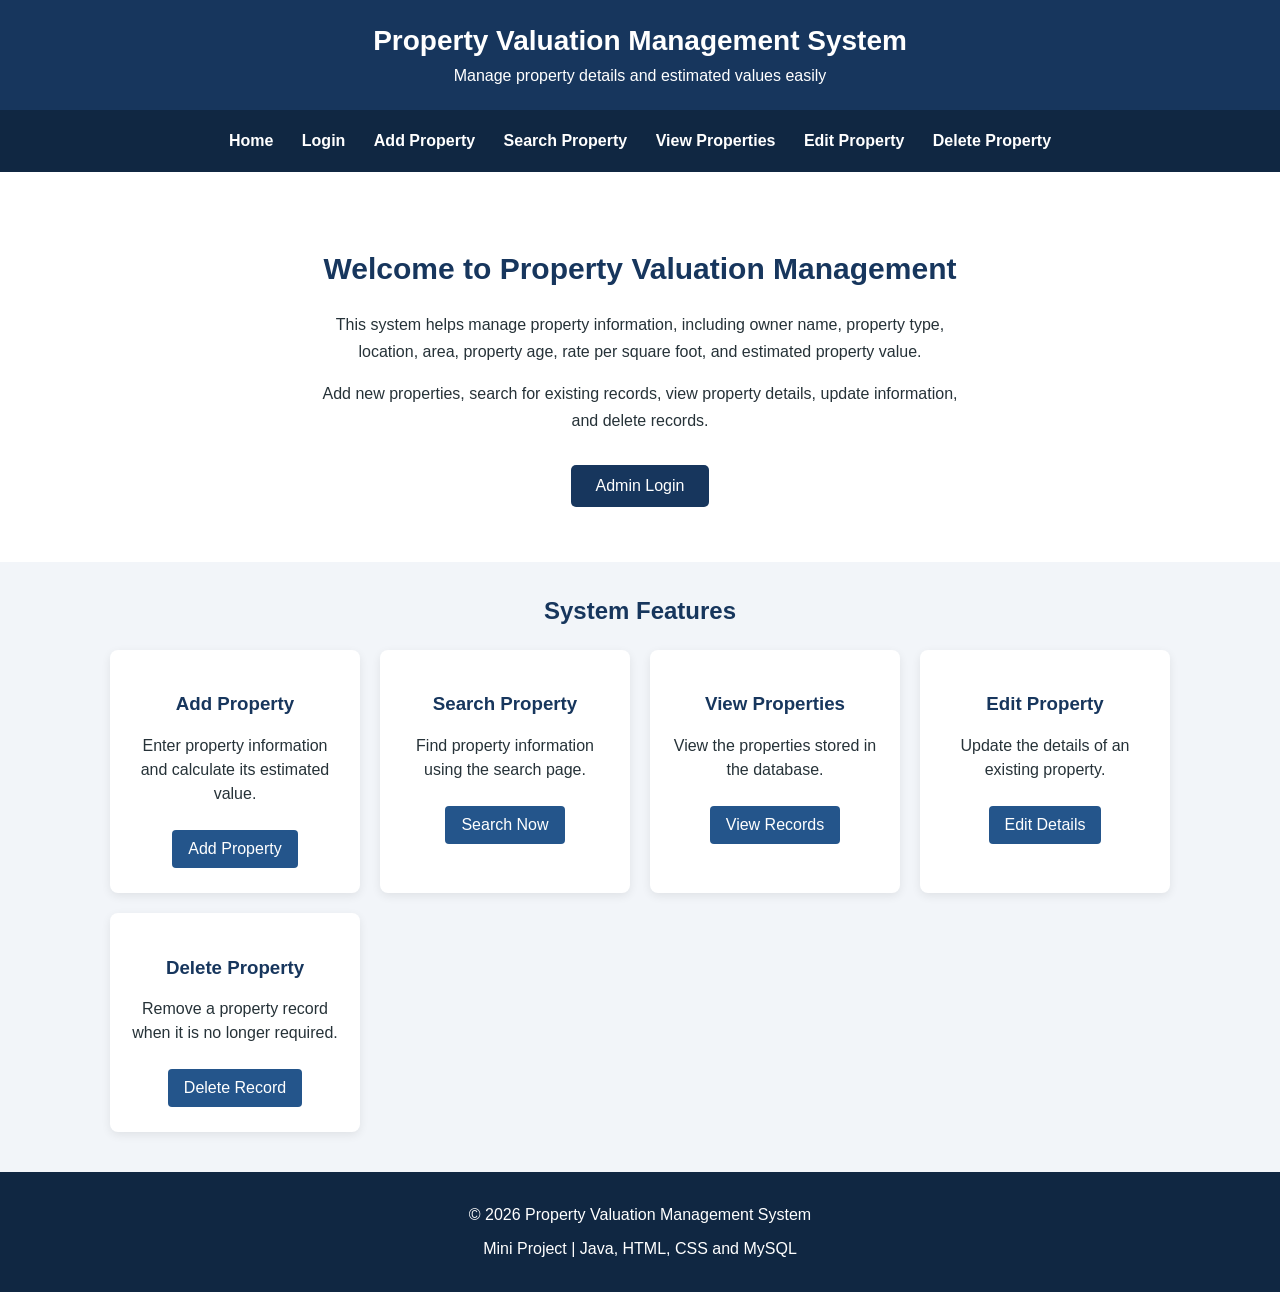
<file: index.html>
<!DOCTYPE html>
<html lang="en">
<head>
    <meta charset="UTF-8">
    <meta name="viewport" content="width=device-width, initial-scale=1.0">
    <title>Property Valuation Management System</title>
    <link rel="stylesheet" href="style.css">

    <style>
        * {
            box-sizing: border-box;
        }

        body {
            margin: 0;
            font-family: Arial, sans-serif;
            background: #f2f5f9;
            color: #263238;
        }

        header {
            background: #17365d;
            color: white;
            padding: 25px 15px;
            text-align: center;
        }

        header h1 {
            margin: 0 0 10px;
            font-size: 28px;
        }

        header p {
            margin: 0;
        }

        nav {
            background: #102742;
            padding: 14px;
            text-align: center;
        }

        nav a {
            color: white;
            text-decoration: none;
            margin: 8px 12px;
            display: inline-block;
            font-weight: bold;
        }

        nav a:hover {
            color: #ffd166;
        }

        .hero {
            text-align: center;
            padding: 55px 20px;
            background: white;
        }

        .hero h2 {
            color: #17365d;
            font-size: 30px;
        }

        .hero p {
            max-width: 650px;
            margin: 15px auto;
            line-height: 1.7;
        }

        .login-button {
            display: inline-block;
            background: #17365d;
            color: white;
            padding: 12px 25px;
            border-radius: 5px;
            text-decoration: none;
            margin-top: 15px;
        }

        .login-button:hover {
            background: #24558b;
        }

        .services {
            max-width: 1100px;
            margin: 35px auto;
            padding: 0 20px;
        }

        .services h2 {
            text-align: center;
            color: #17365d;
        }

        .cards {
            display: grid;
            grid-template-columns: repeat(auto-fit, minmax(220px, 1fr));
            gap: 20px;
            margin-top: 25px;
        }

        .card {
            background: white;
            padding: 25px 20px;
            border-radius: 8px;
            text-align: center;
            box-shadow: 0 3px 10px rgba(0, 0, 0, 0.08);
        }

        .card h3 {
            color: #17365d;
        }

        .card p {
            line-height: 1.5;
        }

        .card a {
            display: inline-block;
            background: #24558b;
            color: white;
            padding: 10px 16px;
            border-radius: 4px;
            text-decoration: none;
            margin-top: 8px;
        }

        .card a:hover {
            background: #17365d;
        }

        footer {
            background: #102742;
            color: white;
            text-align: center;
            padding: 18px;
            margin-top: 40px;
        }

        @media (max-width: 600px) {
            header h1 {
                font-size: 22px;
            }

            .hero h2 {
                font-size: 24px;
            }
        }
    </style>
</head>

<body>

    <header>
        <h1>Property Valuation Management System</h1>
        <p>Manage property details and estimated values easily</p>
    </header>

    <nav>
        <a href="/">Home</a>
        <a href="/login.html">Login</a>
        <a href="/addproperty.html">Add Property</a>
        <a href="/searchproperty.html">Search Property</a>
        <a href="/view-properties">View Properties</a>
        <a href="/editproperty.html">Edit Property</a>
        <a href="/deleteproperty.html">Delete Property</a>
    </nav>

    <section class="hero">
        <h2>Welcome to Property Valuation Management</h2>

        <p>
            This system helps manage property information, including
            owner name, property type, location, area, property age,
            rate per square foot, and estimated property value.
        </p>

        <p>
            Add new properties, search for existing records, view
            property details, update information, and delete records.
        </p>

        <a class="login-button" href="/login.html">Admin Login</a>
    </section>

    <section class="services">
        <h2>System Features</h2>

        <div class="cards">

            <div class="card">
                <h3>Add Property</h3>
                <p>Enter property information and calculate its estimated value.</p>
                <a href="/addproperty.html">Add Property</a>
            </div>

            <div class="card">
                <h3>Search Property</h3>
                <p>Find property information using the search page.</p>
                <a href="/searchproperty.html">Search Now</a>
            </div>

            <div class="card">
                <h3>View Properties</h3>
                <p>View the properties stored in the database.</p>
                <a href="/view-properties">View Records</a>
            </div>

            <div class="card">
                <h3>Edit Property</h3>
                <p>Update the details of an existing property.</p>
                <a href="/editproperty.html">Edit Details</a>
            </div>

            <div class="card">
                <h3>Delete Property</h3>
                <p>Remove a property record when it is no longer required.</p>
                <a href="/deleteproperty.html">Delete Record</a>
            </div>

        </div>
    </section>

    <footer>
        <p>&copy; 2026 Property Valuation Management System</p>
        <p>Mini Project | Java, HTML, CSS and MySQL</p>
    </footer>

</body>
</html>
</file>
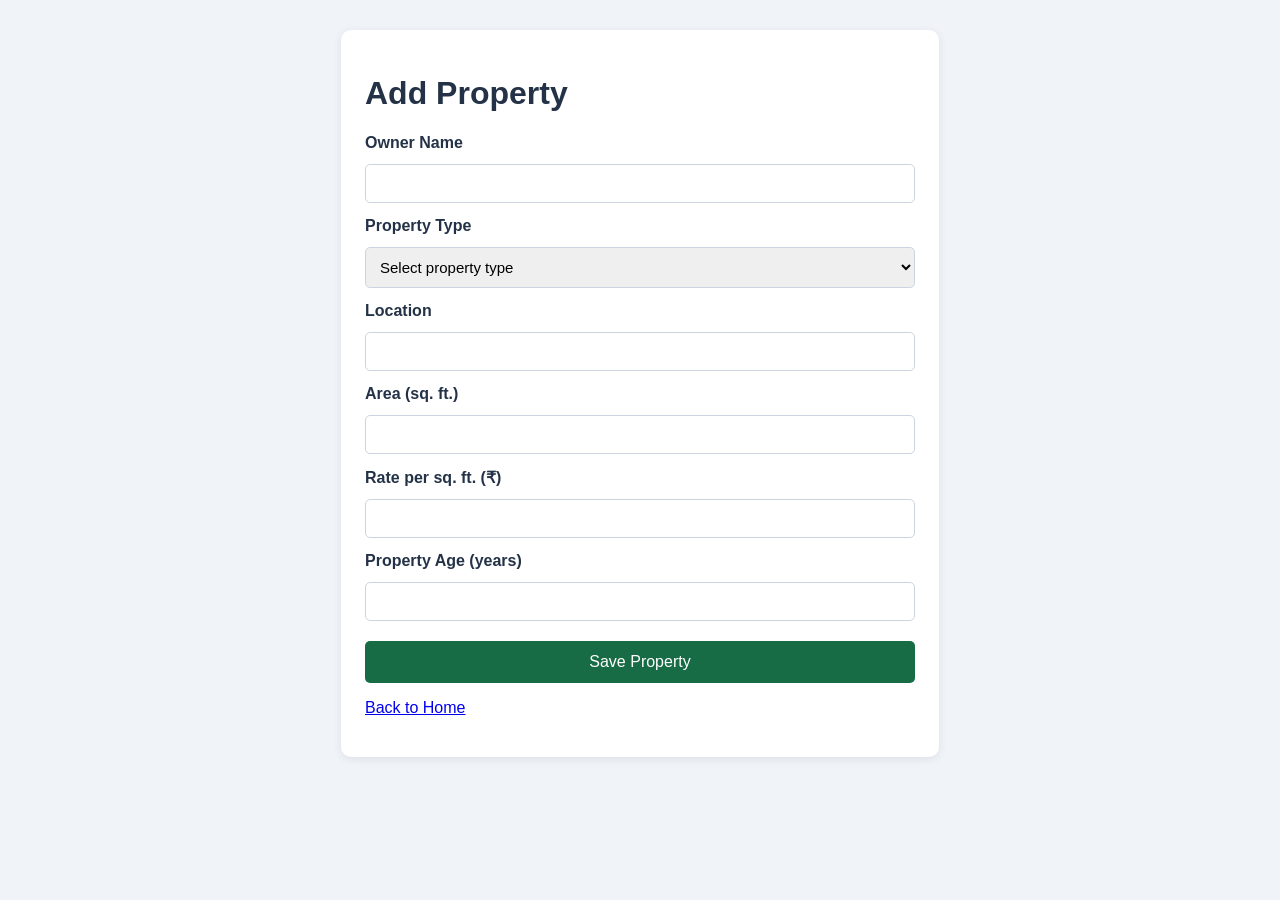
<file: addproperty.html>
<!DOCTYPE html>
<html lang="en">
<head>
    <meta charset="UTF-8">
    <meta name="viewport" content="width=device-width, initial-scale=1.0">
    <title>Add Property - Property Valuation System</title>
    <link rel="stylesheet" href="style.css">
    <style>
        .property-form {
            max-width: 550px;
            margin: 30px auto;
            padding: 24px;
            background: white;
            border-radius: 10px;
            box-shadow: 0 2px 10px #00000015;
        }

        .property-form label {
            display: block;
            margin-top: 14px;
            font-weight: bold;
        }

        .property-form input,
        .property-form select {
            box-sizing: border-box;
            width: 100%;
            padding: 10px;
            margin-top: 6px;
        }

        .property-form button {
            width: 100%;
            padding: 12px;
            margin-top: 20px;
            cursor: pointer;
        }

        #message {
            margin-top: 15px;
            overflow-wrap: anywhere;
        }
    </style>
</head>
<body>

    <main class="property-form">
        <h1>Add Property</h1>

        <form id="propertyForm">
            <label for="owner_name">Owner Name</label>
            <input id="owner_name" name="owner_name"
                   type="text" required maxlength="100">

            <label for="property_type">Property Type</label>
            <select id="property_type" name="property_type" required>
                <option value="">Select property type</option>
                <option value="Residential">Residential</option>
                <option value="Commercial">Commercial</option>
                <option value="Industrial">Industrial</option>
                <option value="Agricultural">Agricultural</option>
            </select>

            <label for="location">Location</label>
            <input id="location" name="location"
                   type="text" required maxlength="150">

            <label for="area">Area (sq. ft.)</label>
            <input id="area" name="area"
                   type="number" min="0.01" step="any" required>

            <label for="rate_per_sqft">Rate per sq. ft. (₹)</label>
            <input id="rate_per_sqft" name="rate_per_sqft"
                   type="number" min="0.01" step="any" required>

            <label for="property_age">Property Age (years)</label>
            <input id="property_age" name="property_age"
                   type="number" min="0" step="1" required>

            <button type="submit" id="saveButton">Save Property</button>
        </form>

        <p id="message" role="status" aria-live="polite"></p>

        <p><a href="index.html">Back to Home</a></p>
    </main>

    <script>
        const form = document.getElementById("propertyForm");
        const message = document.getElementById("message");
        const saveButton = document.getElementById("saveButton");

        form.addEventListener("submit", async function (event) {
            event.preventDefault();

            if (!form.reportValidity()) {
                return;
            }

            const area = Number(form.elements["area"].value);
            const rate = Number(form.elements["rate_per_sqft"].value);
            const age = Number(form.elements["property_age"].value);

            if (!Number.isFinite(area) || area <= 0 ||
                !Number.isFinite(rate) || rate <= 0 ||
                !Number.isInteger(age) || age < 0) {
                message.textContent =
                    "Enter a positive area and rate, and a non-negative whole-number age.";
                return;
            }

            saveButton.disabled = true;
            message.textContent = "Saving property...";

            try {
                const response = await fetch("/save-property", {
                    method: "POST",
                    headers: {
                        "Content-Type":
                            "application/x-www-form-urlencoded;charset=UTF-8"
                    },
                    body: new URLSearchParams(new FormData(form)).toString()
                });

                const result = await response.text();

                if (!response.ok) {
                    throw new Error(result || "Unable to save property.");
                }

                message.textContent = result;
                form.reset();

            } catch (error) {
                message.textContent =
                    "Could not save property: " + error.message;

            } finally {
                saveButton.disabled = false;
            }
        });
    </script>

</body>
</html>
</file>
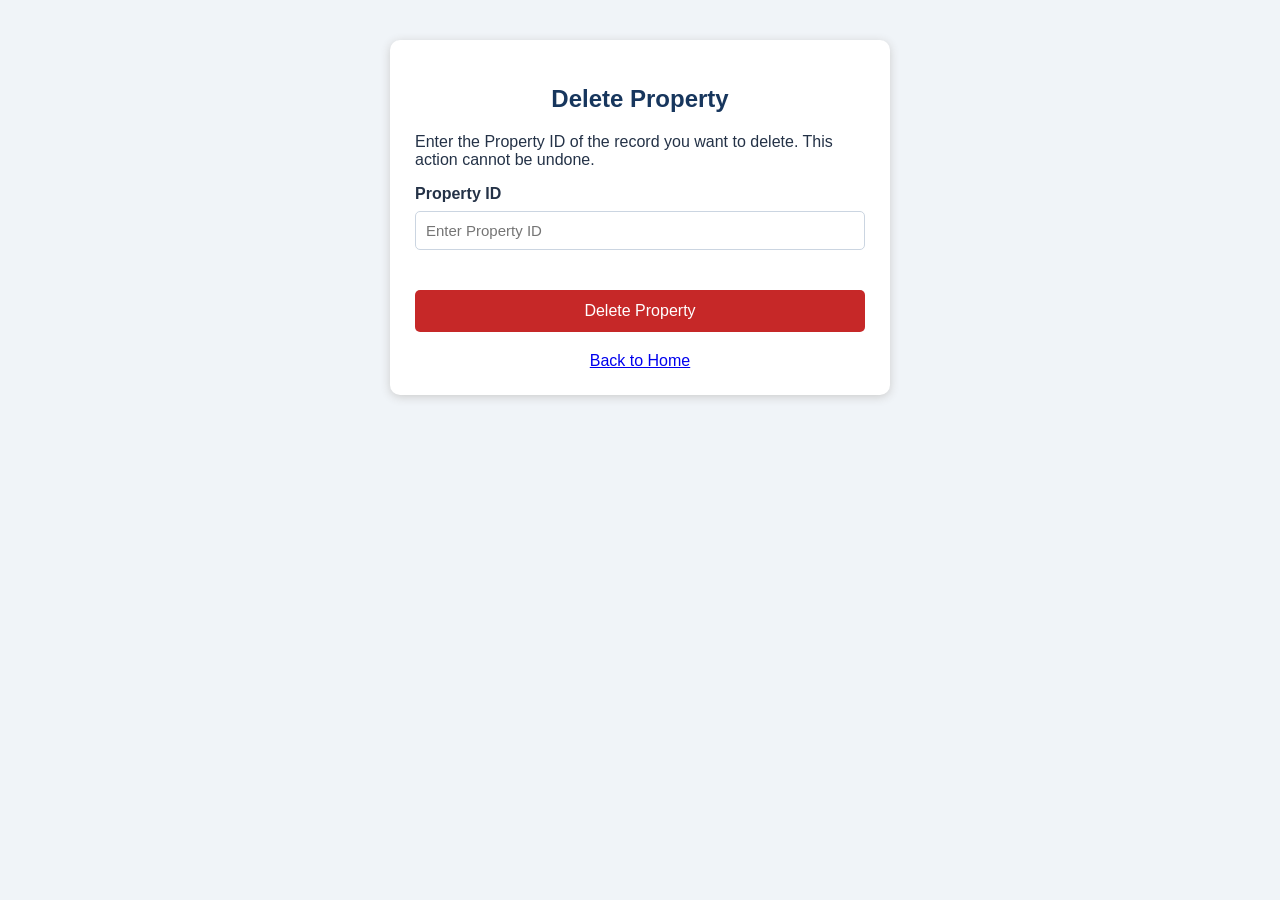
<file: deleteproperty.html>
<!DOCTYPE html>
<html lang="en">
<head>
    <meta charset="UTF-8">
    <meta name="viewport" content="width=device-width, initial-scale=1.0">

    <title>Delete Property</title>

    <link rel="stylesheet" href="style.css">

    <style>
        .delete-container {
            max-width: 450px;
            margin: 40px auto;
            padding: 25px;
            background: white;
            border-radius: 10px;
            box-shadow: 0 2px 10px #cccccc;
        }

        .delete-container h2 {
            text-align: center;
            margin-bottom: 20px;
        }

        .delete-container label {
            display: block;
            margin-bottom: 8px;
        }

        .delete-container input {
            width: 100%;
            padding: 10px;
            margin-bottom: 18px;
            box-sizing: border-box;
        }

        .delete-container button {
            width: 100%;
            padding: 12px;
            background: #c62828;
            color: white;
            border: none;
            border-radius: 5px;
            cursor: pointer;
        }

        #result {
            margin-top: 18px;
            text-align: center;
            overflow-wrap: anywhere;
        }

        .back-link {
            display: block;
            text-align: center;
            margin-top: 20px;
        }
    </style>
</head>

<body>

    <div class="delete-container">

        <h2>Delete Property</h2>

        <p>
            Enter the Property ID of the record you want to delete.
            This action cannot be undone.
        </p>

        <form id="deleteForm">

            <label for="property_id">Property ID</label>

            <input
                type="number"
                id="property_id"
                name="property_id"
                min="1"
                step="1"
                placeholder="Enter Property ID"
                required
            >

            <button type="submit">Delete Property</button>

        </form>

        <p id="result" role="status"></p>

        <a class="back-link" href="index.html">
            Back to Home
        </a>

    </div>

    <script>
        const form = document.getElementById("deleteForm");
        const result = document.getElementById("result");

        form.addEventListener("submit", async function(event) {
            event.preventDefault();

            const id = document.getElementById("property_id").value.trim();

            if (!/^[1-9]\d*$/.test(id)) {
                result.textContent = "Please enter a valid Property ID.";
                return;
            }

            const confirmed = confirm(
                "Are you sure you want to permanently delete Property ID "
                + id + "?"
            );

            if (!confirmed) {
                return;
            }

            result.textContent = "Deleting property...";

            try {
                const response = await fetch("/delete-property", {
                    method: "POST",
                    headers: {
                        "Content-Type":
                            "application/x-www-form-urlencoded;charset=UTF-8"
                    },
                    body: new URLSearchParams({
                        property_id: id
                    }).toString()
                });

                const message = await response.text();

                result.textContent = message;

                if (response.ok) {
                    form.reset();
                }

            } catch (error) {
                result.textContent =
                    "Unable to contact the server. Check that Java server is running.";
            }
        });
    </script>

</body>
</html>
</file>
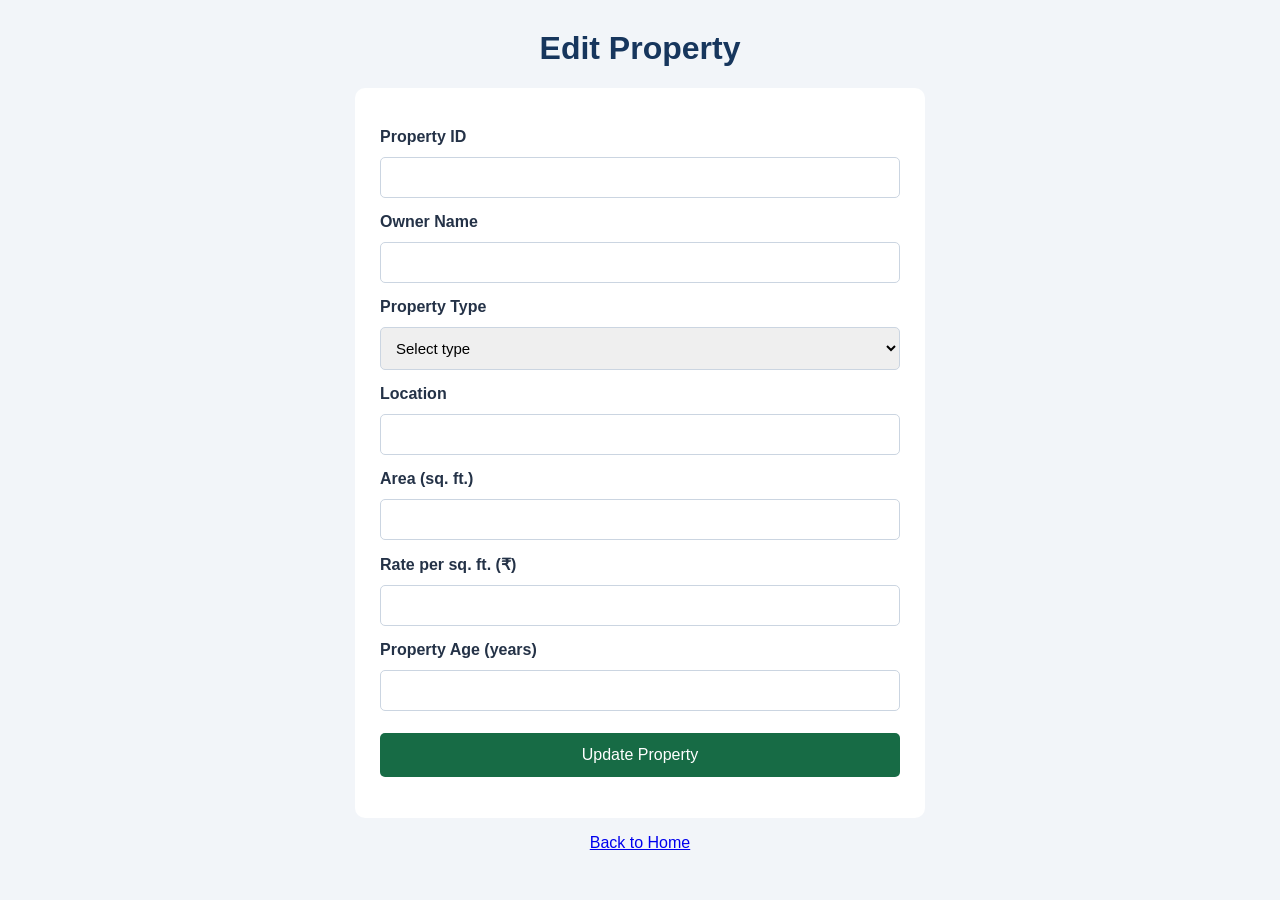
<file: editproperty.html>
<!DOCTYPE html>
<html lang="en">
<head>
    <meta charset="UTF-8">
    <meta name="viewport" content="width=device-width, initial-scale=1.0">
    <title>Edit Property</title>
    <link rel="stylesheet" href="style.css">
    <style>
        body { font-family: Arial, sans-serif; margin: 30px; background: #f2f5f9; }
        form { max-width: 520px; margin: auto; background: white; padding: 25px; border-radius: 10px; }
        h1 { text-align: center; color: #17365d; }
        label { display: block; margin-top: 12px; }
        input, select { box-sizing: border-box; width: 100%; padding: 10px; margin-top: 5px; }
        button { margin-top: 18px; padding: 12px; width: 100%; background: #17365d; color: white; border: 0; cursor: pointer; }
        #message { text-align: center; margin-top: 15px; }
    </style>
</head>
<body>
    <h1>Edit Property</h1>

    <form id="editForm">
        <label>Property ID</label>
        <input type="number" name="property_id" min="1" required>

        <label>Owner Name</label>
        <input type="text" name="owner_name" required>

        <label>Property Type</label>
        <select name="property_type" required>
            <option value="">Select type</option>
            <option>House</option>
            <option>Apartment</option>
            <option>Land</option>
            <option>Commercial</option>
            <option>Other</option>
        </select>

        <label>Location</label>
        <input type="text" name="location" required>

        <label>Area (sq. ft.)</label>
        <input type="number" name="area" min="0.01" step="0.01" required>

        <label>Rate per sq. ft. (₹)</label>
        <input type="number" name="rate_per_sqft" min="0.01" step="0.01" required>

        <label>Property Age (years)</label>
        <input type="number" name="property_age" min="0" step="1" required>

        <button type="submit">Update Property</button>
        <p id="message"></p>
    </form>

    <p style="text-align:center"><a href="index.html">Back to Home</a></p>

    <script>
        document.getElementById("editForm").addEventListener("submit", async function(event) {
            event.preventDefault();
            const message = document.getElementById("message");
            message.textContent = "Updating property...";

            try {
                const response = await fetch("/edit-property", {
                    method: "POST",
                    headers: {
                        "Content-Type": "application/x-www-form-urlencoded"
                    },
                    body: new URLSearchParams(new FormData(this))
                });
                const result = await response.text();
                message.textContent = result;
            } catch (error) {
                message.textContent = "Could not connect to the server.";
            }
        });
    </script>
</body>
</html>
</file>
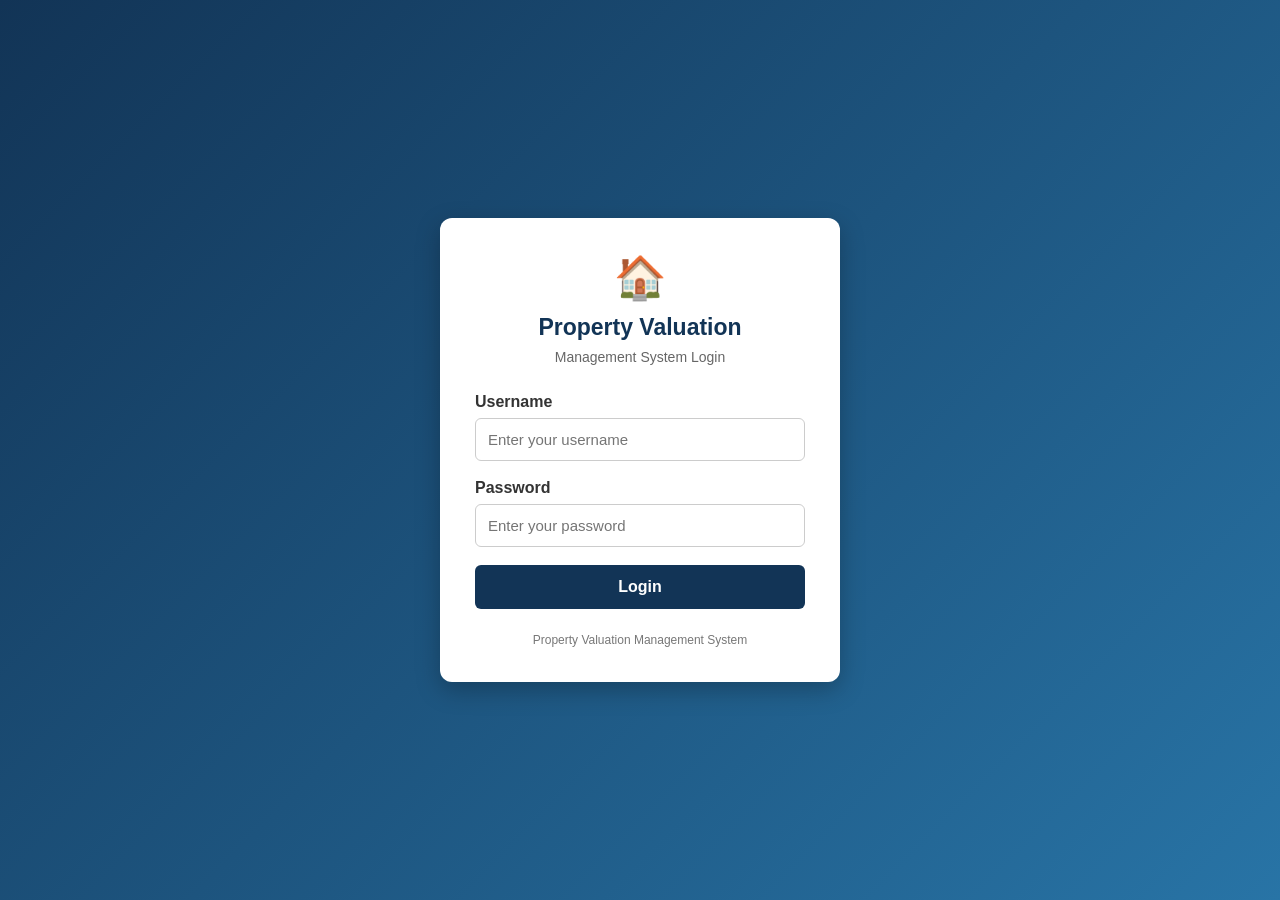
<file: login.html>
<!DOCTYPE html>
<html lang="en">
<head>
    <meta charset="UTF-8">
    <meta name="viewport" content="width=device-width, initial-scale=1.0">
    <title>Login | Property Valuation Management System</title>

    <style>
        * {
            box-sizing: border-box;
            margin: 0;
            padding: 0;
            font-family: Arial, sans-serif;
        }

        body {
            min-height: 100vh;
            display: flex;
            justify-content: center;
            align-items: center;
            background: linear-gradient(135deg, #123456, #2874a6);
            padding: 20px;
        }

        .login-container {
            width: 100%;
            max-width: 400px;
            background: white;
            padding: 35px;
            border-radius: 12px;
            box-shadow: 0 8px 25px rgba(0, 0, 0, 0.25);
        }

        .icon {
            font-size: 42px;
            text-align: center;
            margin-bottom: 12px;
        }

        h1 {
            color: #123456;
            font-size: 23px;
            text-align: center;
            margin-bottom: 8px;
        }

        .subtitle {
            color: #666;
            text-align: center;
            font-size: 14px;
            margin-bottom: 28px;
        }

        label {
            display: block;
            color: #333;
            font-weight: bold;
            margin-bottom: 7px;
        }

        input {
            width: 100%;
            padding: 12px;
            border: 1px solid #ccc;
            border-radius: 6px;
            margin-bottom: 18px;
            font-size: 15px;
        }

        input:focus {
            outline: none;
            border-color: #2874a6;
            box-shadow: 0 0 4px rgba(40, 116, 166, 0.3);
        }

        button {
            width: 100%;
            padding: 13px;
            background: #123456;
            color: white;
            border: none;
            border-radius: 6px;
            font-size: 16px;
            font-weight: bold;
            cursor: pointer;
        }

        button:hover {
            background: #2874a6;
        }

        button:disabled {
            opacity: 0.6;
            cursor: wait;
        }

        #message {
            color: #c0392b;
            font-size: 14px;
            margin-top: 15px;
            text-align: center;
        }

        .footer {
            color: #777;
            font-size: 12px;
            text-align: center;
            margin-top: 24px;
        }
    </style>
</head>

<body>
    <div class="login-container">
        <div class="icon">🏠</div>

        <h1>Property Valuation</h1>
        <p class="subtitle">Management System Login</p>

        <form id="loginForm">
            <label for="username">Username</label>
            <input
                type="text"
                id="username"
                name="username"
                placeholder="Enter your username"
                autocomplete="username"
                required
            >

            <label for="password">Password</label>
            <input
                type="password"
                id="password"
                name="password"
                placeholder="Enter your password"
                autocomplete="current-password"
                required
            >

            <button type="submit" id="loginButton">Login</button>
            <p id="message" role="alert"></p>
        </form>

        <p class="footer">
            Property Valuation Management System
        </p>
    </div>

    <script>
        const form = document.getElementById("loginForm");
        const button = document.getElementById("loginButton");
        const message = document.getElementById("message");

        form.addEventListener("submit", async function(event) {
            event.preventDefault();

            message.textContent = "";
            button.disabled = true;
            button.textContent = "Please wait...";

            const formData = new URLSearchParams();
            formData.set(
                "username",
                document.getElementById("username").value.trim()
            );
            formData.set(
                "password",
                document.getElementById("password").value
            );

            try {
                const response = await fetch("/login", {
                    method: "POST",
                    headers: {
                        "Content-Type":
                            "application/x-www-form-urlencoded"
                    },
                    body: formData.toString(),
                    redirect: "manual"
                });

                if (response.status === 0 ||
                    response.type === "opaqueredirect") {
                    window.location.href = "/dashboard";
                } else if (response.ok || response.redirected) {
                    window.location.href = "/dashboard";
                } else {
                    message.textContent =
                        "Invalid username or password. Please try again.";
                }
            } catch (error) {
                message.textContent =
                    "Unable to connect to the server. Please try again.";
            } finally {
                button.disabled = false;
                button.textContent = "Login";
            }
        });
    </script>
</body>
</html>
</file>
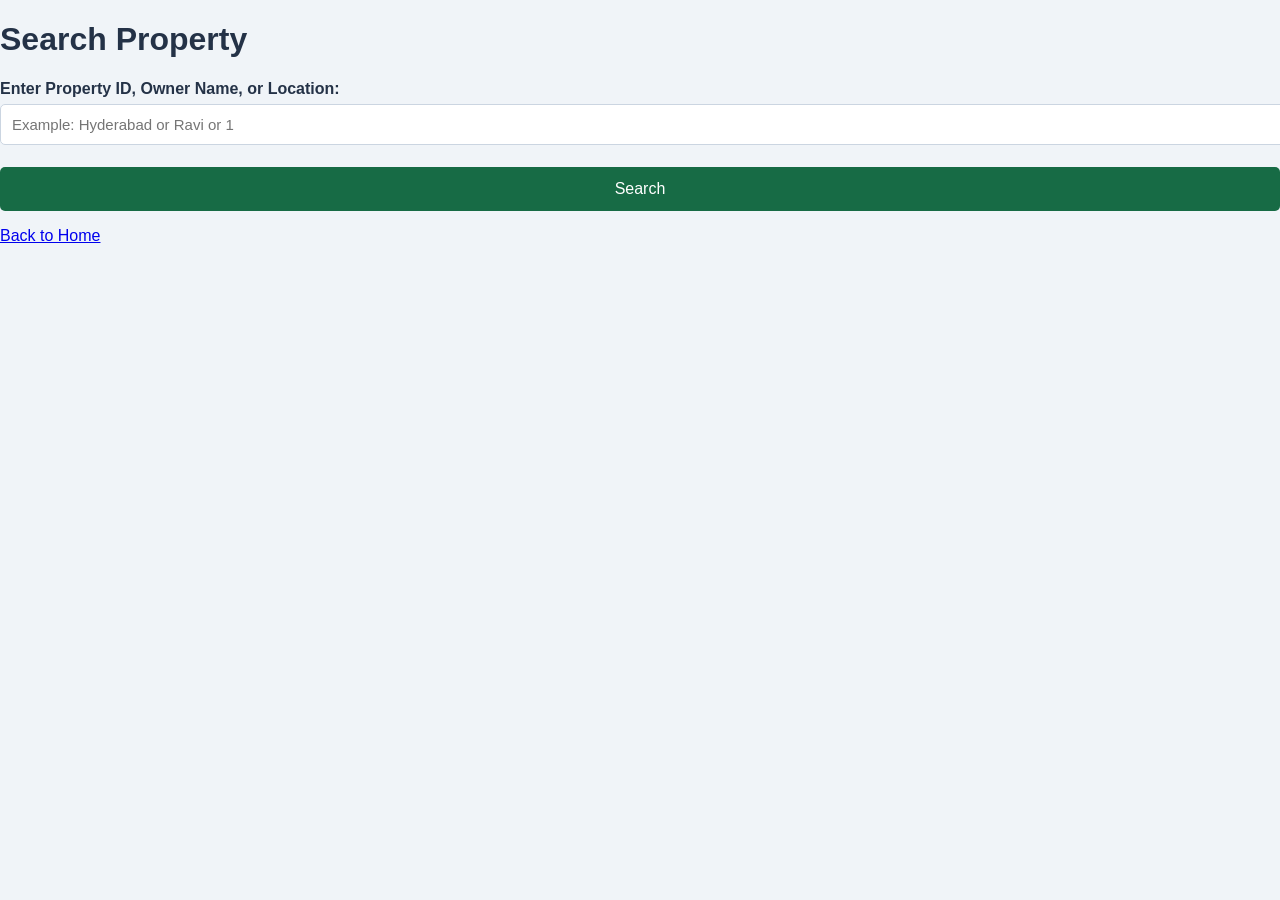
<file: searchproperty.html>
<!DOCTYPE html>
<html lang="en">
<head>
    <meta charset="UTF-8">
    <meta name="viewport" content="width=device-width, initial-scale=1.0">
    <title>Search Property</title>
    <link rel="stylesheet" href="style.css">
</head>
<body>
    <h1>Search Property</h1>

    <form id="searchForm">
        <label for="search">Enter Property ID, Owner Name, or Location:</label>
        <input
            type="text"
            id="search"
            name="search"
            placeholder="Example: Hyderabad or Ravi or 1"
            required
        >
        <button type="submit">Search</button>
    </form>

    <div id="results"></div>

    <p><a href="index.html">Back to Home</a></p>

    <script>
        document.getElementById("searchForm").addEventListener("submit", async function(event) {
            event.preventDefault();

            const search = document.getElementById("search").value.trim();
            const results = document.getElementById("results");

            results.textContent = "Searching...";

            try {
                const response = await fetch("/search-property", {
                    method: "POST",
                    headers: {
                        "Content-Type": "application/x-www-form-urlencoded"
                    },
                    body: new URLSearchParams({ search: search })
                });

                const html = await response.text();
                results.innerHTML = html;
            } catch (error) {
                results.textContent = "Unable to search. Please check that the Java server is running.";
            }
        });
    </script>
</body>
</html>
</file>
<file: style.css>
body {
    margin: 0;
    font-family: Arial, sans-serif;
    background-color: #f0f4f8;
    color: #243247;
}

header {
    background-color: #17365d;
    color: white;
    text-align: center;
    padding: 30px 15px;
}

header h1 {
    margin: 0 0 10px;
    font-size: 32px;
}

header p {
    font-size: 16px;
}

nav {
    background-color: #102744;
    padding: 15px;
    text-align: center;
}

nav a {
    color: white;
    text-decoration: none;
    margin: 15px;
    font-weight: bold;
}

nav a:hover {
    color: #ffd166;
}

.container {
    max-width: 800px;
    margin: 30px auto;
    padding: 25px;
    background-color: white;
    border-radius: 10px;
    box-shadow: 0 4px 12px #00000020;
}

h2 {
    color: #17365d;
}

footer {
    text-align: center;
    padding: 20px;
    color: #555;
}

form label {
    display: block;
    margin-top: 15px;
    margin-bottom: 6px;
    font-weight: bold;
}

form input,
form select {
    width: 100%;
    padding: 11px;
    border: 1px solid #cbd5e1;
    border-radius: 5px;
    font-size: 15px;
}

form button {
    width: 100%;
    margin-top: 22px;
    padding: 13px;
    background-color: #176b45;
    color: white;
    border: none;
    border-radius: 5px;
    font-size: 16px;
    cursor: pointer;
}

form button:hover {
    background-color: #105536;
}

.result {
    margin-top: 25px;
    padding: 18px;
    background-color: #ecfdf5;
    border-left: 5px solid #176b45;
    overflow-wrap: anywhere;
}
</file>
